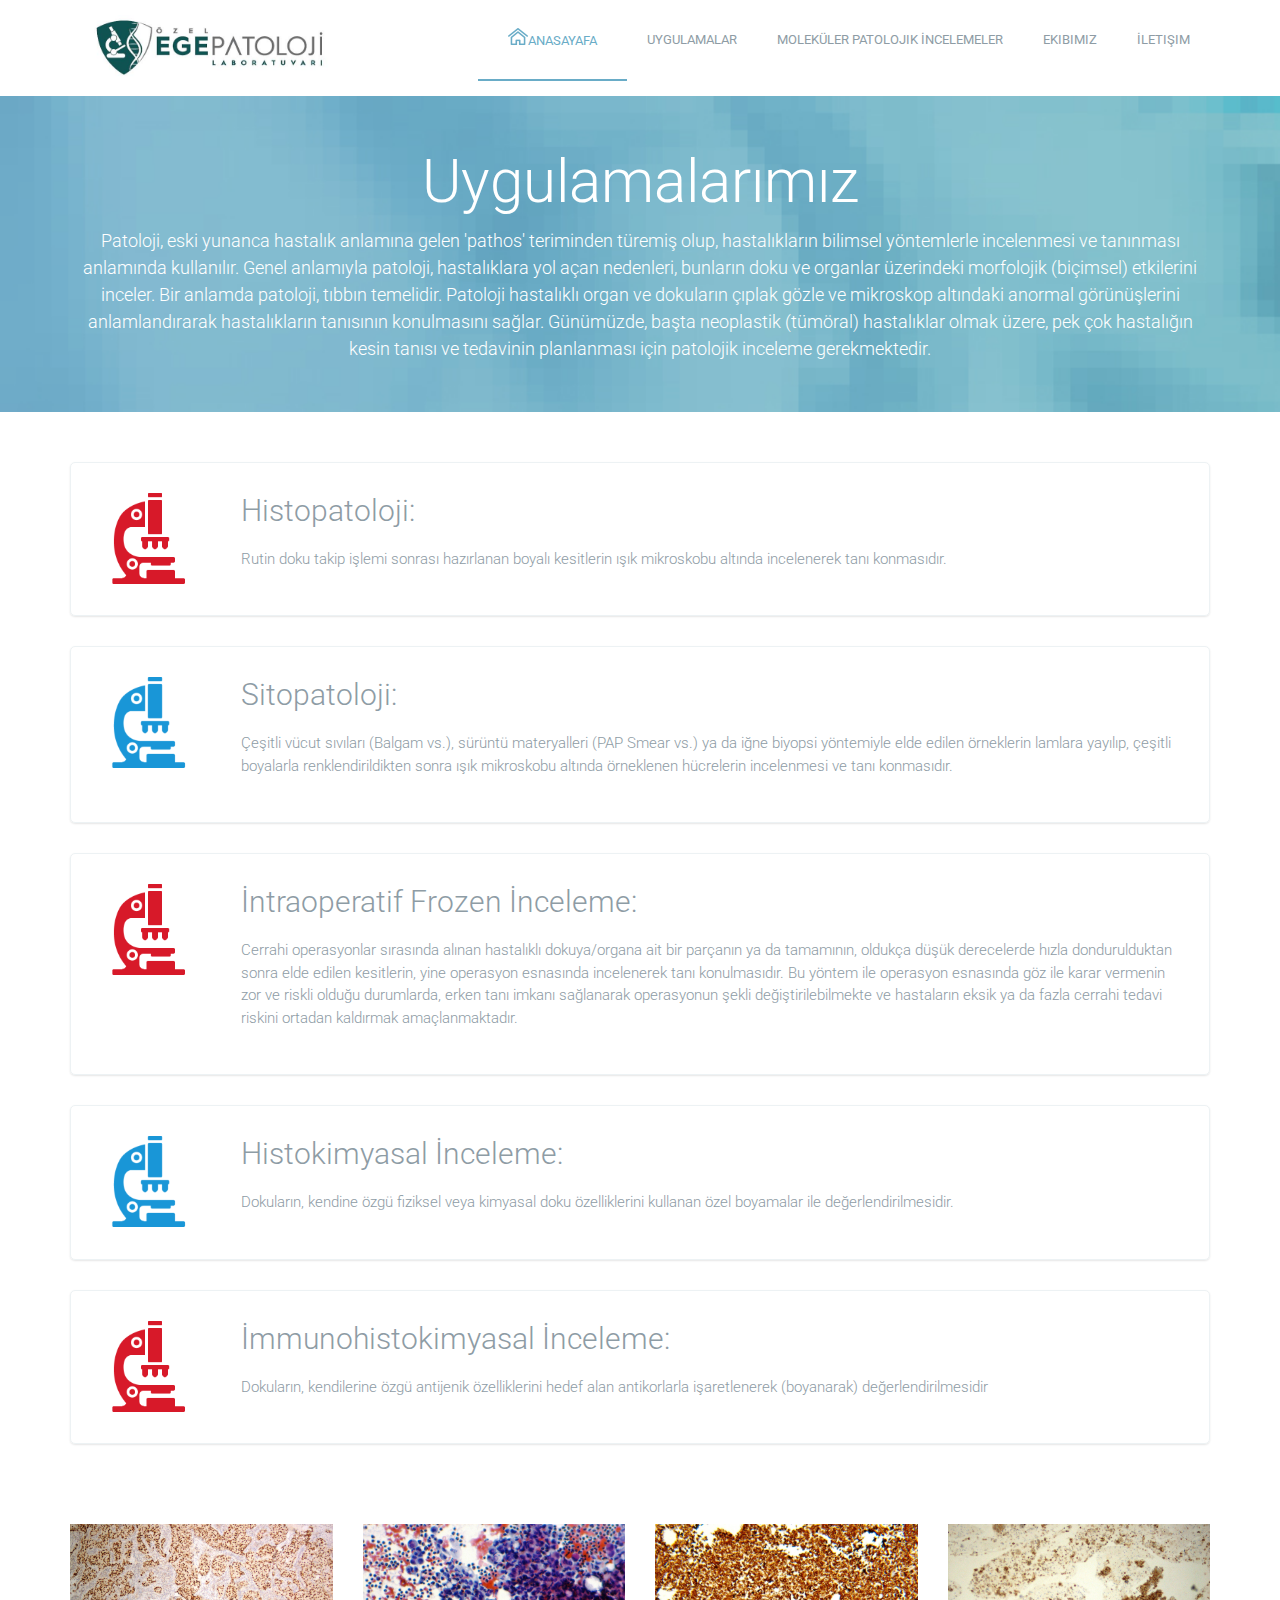
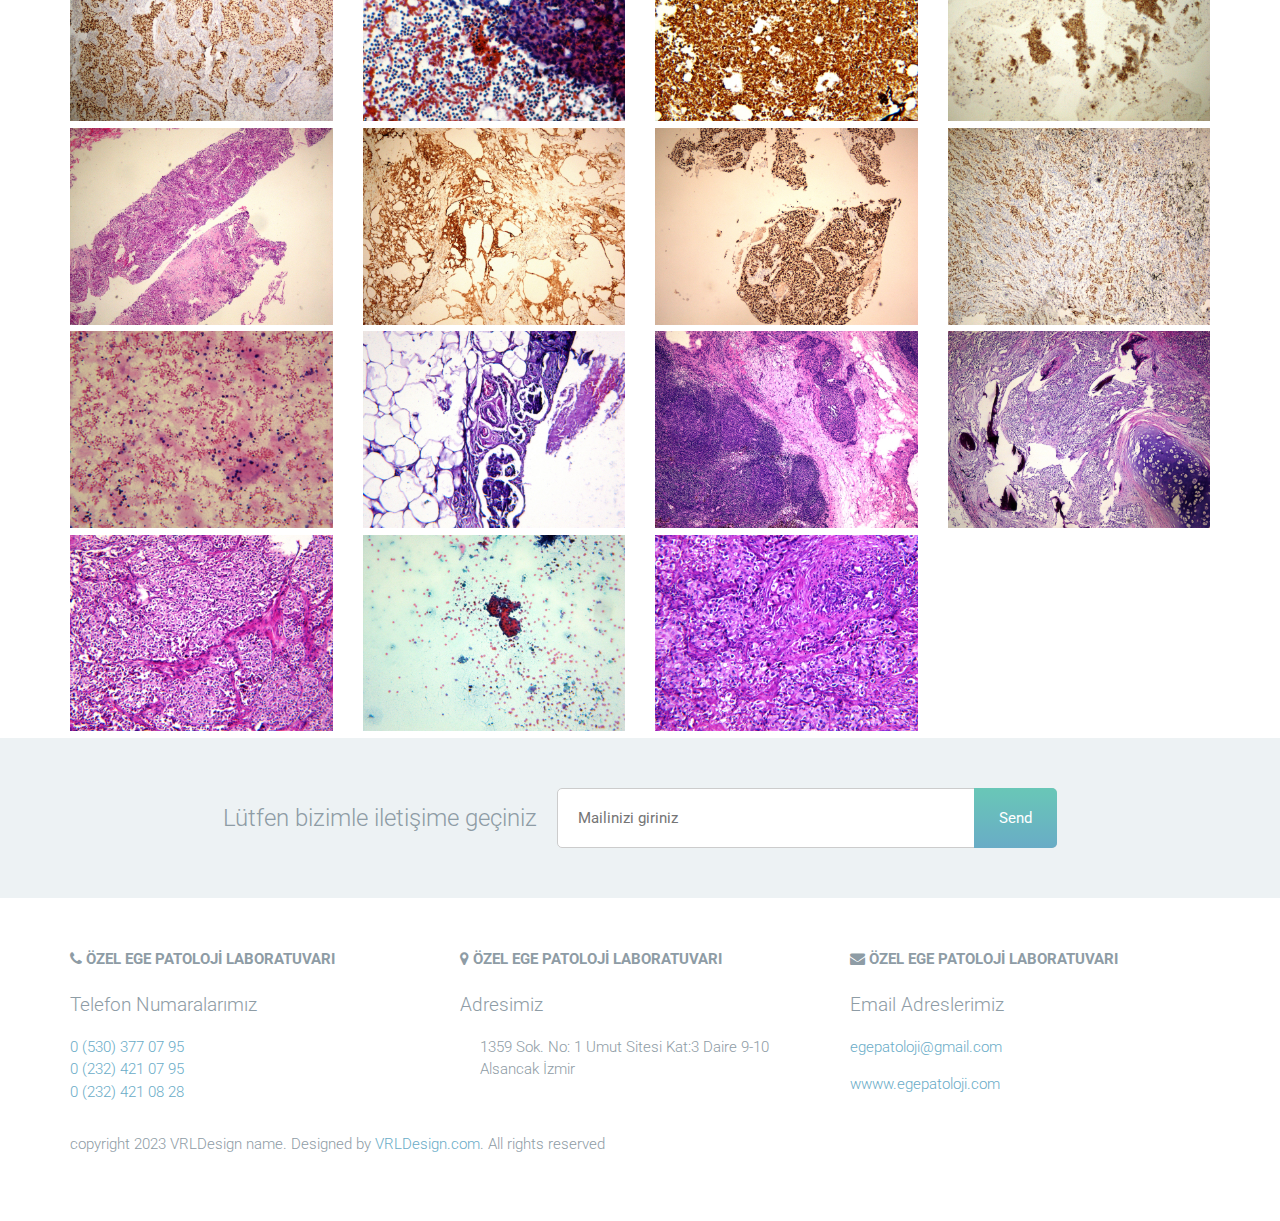
<file: services.html>
<!DOCTYPE html>
<html lang="en">
	<head>
		<meta charset="UTF-8">
		<meta http-equiv="X-UA-Compatible" content="IE=edge">
		<meta name="viewport" content="width=device-width, initial-scale=1.0,maximum-scale=1">
		
		<title>UYGULAMALAR</title>

		<!-- Loading third party fonts -->
		<link href="http://fonts.googleapis.com/css?family=Roboto:300,400,700|" rel="stylesheet" type="text/css">
		<link href="fonts/font-awesome.min.css" rel="stylesheet" type="text/css">

		<!-- Loading main css file -->
		<link rel="stylesheet" href="style.css">
		
		<!--[if lt IE 9]>
		<script src="js/ie-support/html5.js"></script>
		<script src="js/ie-support/respond.js"></script>
		<![endif]-->

	</head>


	<body>
		
		<div class="site-content">
			<header class="site-header " data-bg-image="">
				<div class="container">
					<div class="header-bar">
						<a href="index.html" class="branding">
							<img src="images/Logo.jpg" alt="" class="logo">
							
						</a>

						<nav class="main-navigation">
							<button class="menu-toggle"><i class="fa fa-bars"></i></button>
							<ul class="menu">
								<li class="home menu-item current-menu-item"><a href="index.html"><img src="images/home-icon.png" alt="Home">Anasayafa</a></li>
								<li class="menu-item"><a href="services.html">Uygulamalar</a></li>
								<li class="menu-item"><a href="projects.html">Moleküler Patolojik İncelemeler</a></li>
								<li class="menu-item"><a href="team.html">Ekibimiz</a></li>
								<li class="menu-item"><a href="contact.html">İletişim</a></li>
							</ul>
						</nav>

						<div class="mobile-navigation"></div>
					</div>
				</div>
			</header>

			<div class="page-head" data-bg-image="images/page-head-2.jpg">
				<div class="container">
					<h2 class="page-title">Uygulamalarımız</h2>
					<small>Patoloji, eski yunanca hastalık anlamına gelen 'pathos' teriminden türemiş olup, hastalıkların bilimsel yöntemlerle incelenmesi ve tanınması anlamında kullanılır. Genel anlamıyla patoloji, hastalıklara yol açan nedenleri, bunların doku ve organlar üzerindeki morfolojik (biçimsel) etkilerini inceler. Bir anlamda patoloji, tıbbın temelidir. Patoloji hastalıklı organ ve dokuların çıplak gözle ve mikroskop altındaki anormal görünüşlerini anlamlandırarak hastalıkların tanısının konulmasını sağlar. Günümüzde, başta neoplastik (tümöral) hastalıklar olmak üzere, pek çok hastalığın kesin tanısı ve tedavinin planlanması için patolojik inceleme gerekmektedir. </small>
				</div>
			</div>

			

				<div class="fullwidth-block">
					<div class="container">
						<div class="boxed-icon">
							<img src="/Theme/images/kırmızımikro.png" alt="" class="icon">
							<h3>Histopatoloji:</h3>
							<p>Rutin doku takip işlemi sonrası hazırlanan boyalı kesitlerin ışık mikroskobu altında incelenerek tanı konmasıdır.</p> 

							
						</div>

						<div class="boxed-icon">
							<img src="/Theme/images/mavimikro.png" alt="" class="icon">
							<h3>Sitopatoloji:</h3>
							<p>Çeşitli vücut sıvıları (Balgam vs.), sürüntü materyalleri (PAP Smear vs.) ya da iğne biyopsi yöntemiyle elde edilen örneklerin lamlara yayılıp, çeşitli boyalarla renklendirildikten sonra ışık mikroskobu altında örneklenen hücrelerin incelenmesi ve tanı konmasıdır.</p> 

							
						</div>

						<div class="boxed-icon">
							<img src="/Theme/images/kırmızımikro.png" alt="" class="icon">
							<h3>İntraoperatif Frozen İnceleme:</h3>
							<p>Cerrahi operasyonlar sırasında alınan hastalıklı dokuya/organa ait bir parçanın ya da tamamının, oldukça düşük derecelerde hızla dondurulduktan sonra elde edilen kesitlerin, yine operasyon esnasında incelenerek tanı konulmasıdır. Bu yöntem ile operasyon esnasında göz ile karar vermenin zor ve riskli olduğu durumlarda, erken tanı imkanı sağlanarak operasyonun şekli değiştirilebilmekte ve hastaların eksik ya da fazla cerrahi tedavi riskini ortadan kaldırmak amaçlanmaktadır.</p> 


						</div>

						<div class="boxed-icon">
							<img src="/Theme/images/mavimikro.png" alt="" class="icon">
							<h3>Histokimyasal İnceleme: </h3>
							<p>Dokuların, kendine özgü fiziksel veya kimyasal doku özelliklerini kullanan özel boyamalar ile değerlendirilmesidir.</p> 


						</div>

						<div class="boxed-icon">
							<img src="/Theme/images/kırmızımikro.png" alt="" class="icon">
							<h3>İmmunohistokimyasal İnceleme:</h3>
							<p>Dokuların, kendilerine özgü antijenik özelliklerini hedef alan antikorlarla işaretlenerek (boyanarak) değerlendirilmesidir</p> 


						</div>
					</div>
				</div>

				<div class="container">
					<div class="row">
						<div class="col-sm-6 col-md-4 col-lg-3 my-2">						
							<img src="/Theme/images/uyg1.jpg" />
						</div>
						<div class="col-sm-6 col-md-4 col-lg-3 my-2">
							<img src="/Theme/images/uyg2.jpg" />
						</div>
						<div class="col-sm-6 col-md-4 col-lg-3 my-2">
							<img src="/Theme/images/uyg3.jpg" />
						</div>
						<div class="col-sm-6 col-md-4 col-lg-3 my-2">
							<img src="/Theme/images/uyg4.jpg" />
						</div>
						<div class="col-sm-6 col-md-4 col-lg-3 my-2">
							<img src="/Theme/images/uyg5.jpg" />
						</div>
						<div class="col-sm-6 col-md-4 col-lg-3 my-2">
							<img src="/Theme/images/uyg6.jpg" />
						</div>
						<div class="col-sm-6 col-md-4 col-lg-3 my-2">
							<img src="/Theme/images/uyg7.jpg" />
						</div>
						<div class="col-sm-6 col-md-4 col-lg-3 my-2">
							<img src="/Theme/images/uyg8.jpg" />
						</div>
						<div class="col-sm-6 col-md-4 col-lg-3 my-2">
							<img src="/Theme/images/uyg9.jpg" />
						</div>
						<div class="col-sm-6 col-md-4 col-lg-3 my-2">
							<img src="/Theme/images/uyg10.jpg" />
						</div>
						<div class="col-sm-6 col-md-4 col-lg-3 my-2">
							<img src="/Theme/images/uyg11.jpg" />
						</div>
						<div class="col-sm-6 col-md-4 col-lg-3 my-2">
							<img src="/Theme/images/uyg12.jpg" />
						</div>
						<div class="col-sm-6 col-md-4 col-lg-3 my-2">
							<img src="/Theme/images/uyg13.jpg" />
						</div>
						<div class="col-sm-6 col-md-4 col-lg-3 my-2">
							<img src="/Theme/images/uyg14.jpg" />
						</div>
						<div class="col-sm-6 col-md-4 col-lg-3 my-2">
							<img src="/Theme/images/uyg15.jpg" />
						</div>

					</div>
				</div>
				

				
				<div class="fullwidth-block" data-bg-color="#edf2f4">
					<div class="container">
						<div class="subscribe-form">
							<h2>Lütfen bizimle iletişime geçiniz</h2>
							<form action="mailto:someone@example.com" method="post" enctype="text/plain">
								<input type="text" placeholder="Mailinizi giriniz">
								<input type="submit" value="Send">
							</form>
						</div>
					</div>
				</div>

			</main> <!-- .main-content -->

			<footer class="site-footer">
				<div class="container">
					<div class="row">
						<div class="col-md-4">
							<div class="widget">	
								<i class="fa fa-phone"></i>					
								<strong>ÖZEL EGE PATOLOJİ LABORATUVARI</strong>
								<br>
								<br>
								
								<h3 class="widget-title">Telefon Numaralarımız</h3>
																					
								<a href="tel:0 (530) 377 07 95">0 (530) 377 07 95</a> <br>
								<a href="tel:0 (232) 421 07 95">0 (232) 421 07 95</a> <br>
								<a href="tel:0 (232) 421 08 28">0 (232) 421 08 28</a> <br>
								
							</div>
						</div>
						<div class="col-md-4">
							<div class="widget">
								<i class="fa fa-map-marker"></i>
								<strong>ÖZEL EGE PATOLOJİ LABORATUVARI</strong>
								<br>
								<br>
								
								<h3 class="widget-title">  Adresimiz</h3>
								<ul class="arrow-list">
									<address>1359 Sok. No: 1 Umut Sitesi Kat:3 Daire 9-10 Alsancak İzmir</address>
									
								</ul>
							</div>
						</div>
						<div class="col-md-4">
							<div class="widget">
								<i class="fa fa-envelope"></i>
								<strong>ÖZEL EGE PATOLOJİ LABORATUVARI</strong>
								<br>
								<br>
								
								<h3 class="widget-title">Email Adreslerimiz</h3>
								<a href="mailto:egepatoloji@gmail.com"><p>egepatoloji@gmail.com</p></a>
                       			<a href=""> <p> wwww.egepatoloji.com  </p> </a>
							</div>
						</div>
						
					</div> <!-- .row -->

					<p class="colophon">copyright 2023 VRLDesign name. Designed by <a href="http://www.twitter.com/umutveral" title="Designed by VRLDesign.com" target="_blank">VRLDesign.com</a>. All rights reserved</p>
				</div> <!-- .container -->
			</footer>
		</div>

		<script src="js/jquery-1.11.1.min.js"></script>
		<script src="js/plugins.js"></script>
		<script src="js/app.js"></script>
		
	</body>

</html>
</file>
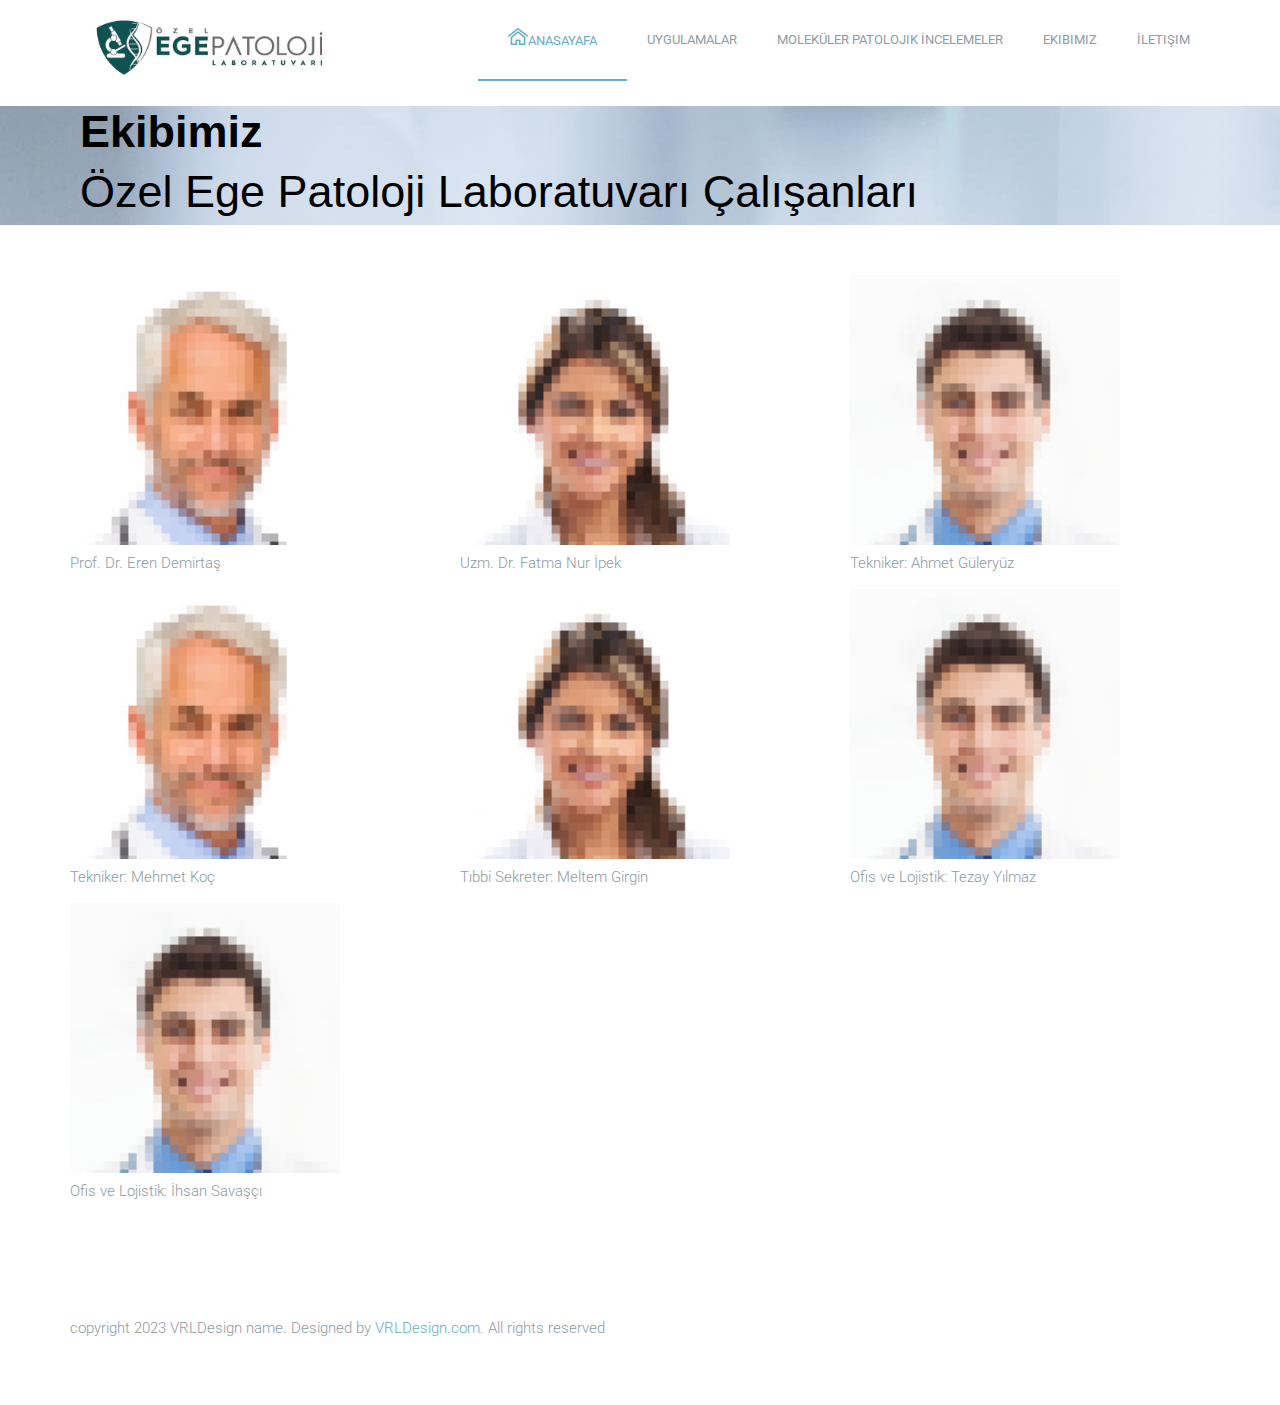
<file: team.html>
<!DOCTYPE html>
<html lang="en">
	<head>
		<meta charset="UTF-8">
		<meta http-equiv="X-UA-Compatible" content="IE=edge">
		<meta name="viewport" content="width=device-width, initial-scale=1.0,maximum-scale=1">
		
		<title>Ekibimiz</title>

		<!-- Loading third party fonts -->
		<link href="http://fonts.googleapis.com/css?family=Roboto:300,400,700|" rel="stylesheet" type="text/css">
		<link href="fonts/font-awesome.min.css" rel="stylesheet" type="text/css">

		<!-- Loading main css file -->
		<link rel="stylesheet" href="style.css">
		
		<!--[if lt IE 9]>
		<script src="js/ie-support/html5.js"></script>
		<script src="js/ie-support/respond.js"></script>
		<![endif]-->

	</head>


	<body>
		
		<div class="site-content">
			<header class="site-header " data-bg-image="">
				<div class="container">
					<div class="header-bar">
						<a href="index.html" class="branding">
							<img src="images/Logo.jpg" alt="" class="logo">
							
						</a>


						<nav class="main-navigation">
							<button class="menu-toggle"><i class="fa fa-bars"></i></button>
							<ul class="menu">
								<li class="home menu-item current-menu-item"><a href="index.html"><img src="images/home-icon.png" alt="Home">Anasayafa</a></li>
								<li class="menu-item"><a href="services.html">Uygulamalar</a></li>
								<li class="menu-item"><a href="projects.html">Moleküler Patolojik İncelemeler</a></li>
								<li class="menu-item"><a href="team.html">Ekibimiz</a></li>
								<li class="menu-item"><a href="contact.html">İletişim</a></li>
						</nav>

						<div class="mobile-navigation"></div>
					</div>
				</div>
			</header>

			<div class="page-head2" data-bg-image="images/page-head-4.jpg">
				<div class="container">
					<h2 class="page-title">Ekibimiz</h2>
					<small >Özel Ege Patoloji Laboratuvarı Çalışanları </small>
				</div>
			</div>

			<main class="main-content">
				
				<div class="fullwidth-block">
					<div class="container">

						

						 <div class="row">
						 	<div class="col-md-4">
								<div class="card" style="width: 18rem;">
									<img class="card-img-top" src="/images/kisiler/person-1.jpg" alt="Card image cap">
									<div class="card-body">
									  <p class="card-text">Prof. Dr. Eren Demirtaş</p>
									</div>
									</div>
						 	</div>
						 	<div class="col-md-4">
						 		<div class="card" style="width: 18rem;">
									<img class="card-img-top" src="/images/kisiler/person-2.jpg" alt="Card image cap">
									<div class="card-body">
									  <p class="card-text">Uzm. Dr. Fatma Nur İpek</p>
									</div>
									</div>
						 	</div>
						 	<div class="col-md-4">
								<div class="card" style="width: 18rem;">
									<img class="card-img-top" src="/images/kisiler/person-3.jpg" alt="Card image cap">
									<div class="card-body">
									  <p class="card-text">Tekniker: Ahmet Güleryüz</p>
									</div>
									</div>
						 	</div>
						 </div>
						 <div class="row">
							<div class="col-md-4">
							   <div class="card" style="width: 18rem;">
								   <img class="card-img-top" src="/images/kisiler/person-1.jpg" alt="Card image cap">
								   <div class="card-body">
									 <p class="card-text">Tekniker: Mehmet Koç</p>
								   </div>
								   </div>
							</div>
							<div class="col-md-4">
								<div class="card" style="width: 18rem;">
								   <img class="card-img-top" src="/images/kisiler/person-2.jpg" alt="Card image cap">
								   <div class="card-body">
									 <p class="card-text">Tıbbi Sekreter: Meltem Girgin</p>
								   </div>
								   </div>
							</div>
							<div class="col-md-4">
							   <div class="card" style="width: 18rem;">
								   <img class="card-img-top" src="/images/kisiler/person-3.jpg" alt="Card image cap">
								   <div class="card-body">
									 <p class="card-text">Ofis ve Lojistik: Tezay Yılmaz</p>
								   </div>
								   </div>
							</div>
							<div class="col-md-4">
								<div class="card" style="width: 18rem;">
									<img class="card-img-top" src="/images/kisiler/person-3.jpg" alt="Card image cap">
									<div class="card-body">
									  <p class="card-text">Ofis ve Lojistik: İhsan Savaşçı</p>
									</div>
									</div>
							 </div>
						
					</div>
				</div>

				

			</main> <!-- .main-content -->

			<footer class="site-footer">
				<div class="container">					

					<p class="colophon">copyright 2023 VRLDesign name. Designed by <a href="http://www.twitter.com/umutveral" title="Designed by VRLDesign.com" target="_blank">VRLDesign.com</a>. All rights reserved</p>
				</div> <!-- .container -->
			</footer>
		</div>

		<script src="js/jquery-1.11.1.min.js"></script>
		<script type="text/javascript" src="http://maps.google.com/maps/api/js?sensor=false&amp;language=en"></script>
		<script src="js/plugins.js"></script>
		<script src="js/app.js"></script>
		
	</body>

</html>
</file>
<file: style.css>
/*!
 * Project_Name: Science Labs
 * Author: Themezy
 * Email: contact@themezy.com
 * Url: http://www.themezy.com
 */
/*=========================================== 
 * Importing CSS Libraries
 *===========================================*/
article,
aside,
details,
figcaption,
figure,
footer,
header,
hgroup,
nav,
section,
summary {
  display: block; }

audio,
canvas,
video {
  display: inline-block; }

audio:not([controls]) {
  display: none;
  height: 0; }

[hidden], template {
  display: none; }

html {
  background: #fff;
  color: #000;
  -webkit-text-size-adjust: 100%;
  -ms-text-size-adjust: 100%; }

html,
button,
input,
select,
textarea {
  font-family: sans-serif; }

body {
  margin: 0; }

a {
  background: transparent; }
  a:focus {
    outline: thin dotted; }
  a:hover, a:active {
    outline: 0; }

h1 {
  font-size: 2em;
  margin: 0.67em 0; }

h2 {
  font-size: 1.5em;
  margin: 0.83em 0; }

h3 {
  font-size: 1.17em;
  margin: 1em 0; }

h4 {
  font-size: 1em;
  margin: 1.33em 0; }

h5 {
  font-size: 0.83em;
  margin: 1.67em 0; }

h6 {
  font-size: 0.75em;
  margin: 2.33em 0; }

abbr[title] {
  border-bottom: 1px dotted; }

b,
strong {
  font-weight: bold; }

dfn {
  font-style: italic; }

mark {
  background: #ff0;
  color: #000; }

code,
kbd,
pre,
samp {
  font-family: monospace, serif;
  font-size: 1em; }

pre {
  white-space: pre;
  white-space: pre-wrap;
  word-wrap: break-word; }

q {
  quotes: "\201C" "\201D" "\2018" "\2019"; }

q:before,
q:after {
  content: '';
  content: none; }

small {
  font-size: 80%; }

sub,
sup {
  font-size: 75%;
  line-height: 0;
  position: relative;
  vertical-align: baseline; }

sup {
  top: -0.5em; }

sub {
  bottom: -0.25em; }

img {
  border: 0; }

svg:not(:root) {
  overflow: hidden; }

figure {
  margin: 0; }

fieldset {
  border: 1px solid #c0c0c0;
  margin: 0 2px;
  padding: 0.35em 0.625em 0.75em; }

legend {
  border: 0;
  padding: 0;
  white-space: normal; }

button,
input,
select,
textarea {
  font-family: inherit;
  font-size: 100%;
  margin: 0;
  vertical-align: baseline; }

button,
input {
  line-height: normal; }

button,
select {
  text-transform: none; }

button,
html input[type="button"],
input[type="reset"],
input[type="submit"] {
  -webkit-appearance: button;
  cursor: pointer; }

button[disabled],
input[disabled] {
  cursor: default; }

input[type="checkbox"],
input[type="radio"] {
  box-sizing: border-box;
  padding: 0; }

input[type="search"] {
  -webkit-appearance: textfield;
  box-sizing: content-box; }

input[type="search"]::-webkit-search-cancel-button,
input[type="search"]::-webkit-search-decoration {
  -webkit-appearance: none; }

button::-moz-focus-inner, input::-moz-focus-inner {
  border: 0;
  padding: 0; }

textarea {
  overflow: auto;
  vertical-align: top; }

table {
  border-collapse: collapse;
  border-spacing: 0; }

*, *:before, *:after {
  box-sizing: border-box; }

/*
 * Global Styles
 */
html {
  font-size: 15px; }

body {
  color: #8e9ca5;
  font-family: "Roboto", "Open Sans", sans-serif;
  font-weight: 300;
  line-height: 1.5; }

h1, h2, h3, h4, h5, h6 {
  font-weight: 700;
  margin: 0 0 20px;
  line-height: normal; }

hr {
  border: none;
  border-bottom: 1px solid #777; }

ul, ol {
  margin: 0;
  padding-left: 0; }

a {
  text-decoration: none;
  color: #69acc7; }

address {
  font-style: normal; }

p {
  margin-top: 0; }

form input, form textarea, form select {
  outline: none;
  border: 1px solid #ccc;
  padding: 10px;
  border-radius: 5px; }
form select {
  -webkit-appearance: none;
  -moz-appearance: none;
  appearance: none; }
form textarea {
  resize: vertical; }
form input[type="submit"], form button, form input[type="reset"] {
  border: none;
  background-color: #69acc7; }

/*
 * Reusable Components Style
 */
.button, form input[type="submit"], form button, form input[type="reset"] {
  background: #e7edf1;
  display: inline-block;
  padding: 10px 25px;
  border-radius: 5px;
  box-shadow: 0 1px 1px rgba(0, 0, 0, 0.3);
  color: #8e9ca5;
  -webkit-transition: .3s ease;
          transition: .3s ease; }
  .button.back, form input.back[type="submit"], form button.back, form input.back[type="reset"] {
    margin-bottom: 30px; }
  .button img, form input[type="submit"] img, form button img, form input[type="reset"] img {
    margin-right: 10px; }
  .button:hover, form input[type="submit"]:hover, form button:hover, form input[type="reset"]:hover {
    box-shadow: inset 0 0 100px #69acc7;
    color: white; }
  .button.white, form input.white[type="submit"], form button.white, form input.white[type="reset"] {
    background: white; }

.container {
  margin-right: auto;
  margin-left: auto;
  padding-left: 15px;
  padding-right: 15px;
  *zoom: 1; }
  .container:after {
    content: " ";
    clear: both;
    display: block;
    overflow: hidden;
    height: 0; }
  @media (min-width: 768px) {
    .container {
      width: 750px; } }
  @media (min-width: 992px) {
    .container {
      width: 970px; } }
  @media (min-width: 1200px) {
    .container {
      width: 1170px; } }

.container-fluid {
  margin-right: auto;
  margin-left: auto;
  padding-left: 15px;
  padding-right: 15px;
  *zoom: 1; }
  .container-fluid:after {
    content: " ";
    clear: both;
    display: block;
    overflow: hidden;
    height: 0; }

.row {
  margin-left: -15px;
  margin-right: -15px;
  *zoom: 1; }
  .row:after {
    content: " ";
    clear: both;
    display: block;
    overflow: hidden;
    height: 0; }

.col-xs-1, .col-sm-1, .col-md-1, .col-lg-1, .col-xs-2, .col-sm-2, .col-md-2, .col-lg-2, .col-xs-3, .col-sm-3, .col-md-3, .col-lg-3, .col-xs-4, .col-sm-4, .col-md-4, .col-lg-4, .col-xs-5, .col-sm-5, .col-md-5, .col-lg-5, .col-xs-6, .col-sm-6, .col-md-6, .col-lg-6, .col-xs-7, .col-sm-7, .col-md-7, .col-lg-7, .col-xs-8, .col-sm-8, .col-md-8, .col-lg-8, .col-xs-9, .col-sm-9, .col-md-9, .col-lg-9, .col-xs-10, .col-sm-10, .col-md-10, .col-lg-10, .col-xs-11, .col-sm-11, .col-md-11, .col-lg-11, .col-xs-12, .col-sm-12, .col-md-12, .col-lg-12 {
  position: relative;
  min-height: 1px;
  padding-left: 15px;
  padding-right: 15px; }

.col-xs-1, .col-xs-2, .col-xs-3, .col-xs-4, .col-xs-5, .col-xs-6, .col-xs-7, .col-xs-8, .col-xs-9, .col-xs-10, .col-xs-11, .col-xs-12 {
  float: left; }

.col-xs-1 {
  width: 8.3333333333%; }

.col-xs-2 {
  width: 16.6666666667%; }

.col-xs-3 {
  width: 25%; }

.col-xs-4 {
  width: 33.3333333333%; }

.col-xs-5 {
  width: 41.6666666667%; }

.col-xs-6 {
  width: 50%; }

.col-xs-7 {
  width: 58.3333333333%; }

.col-xs-8 {
  width: 66.6666666667%; }

.col-xs-9 {
  width: 75%; }

.col-xs-10 {
  width: 83.3333333333%; }

.col-xs-11 {
  width: 91.6666666667%; }

.col-xs-12 {
  width: 100%; }

.col-xs-pull-0 {
  right: auto; }

.col-xs-pull-1 {
  right: 8.3333333333%; }

.col-xs-pull-2 {
  right: 16.6666666667%; }

.col-xs-pull-3 {
  right: 25%; }

.col-xs-pull-4 {
  right: 33.3333333333%; }

.col-xs-pull-5 {
  right: 41.6666666667%; }

.col-xs-pull-6 {
  right: 50%; }

.col-xs-pull-7 {
  right: 58.3333333333%; }

.col-xs-pull-8 {
  right: 66.6666666667%; }

.col-xs-pull-9 {
  right: 75%; }

.col-xs-pull-10 {
  right: 83.3333333333%; }

.col-xs-pull-11 {
  right: 91.6666666667%; }

.col-xs-pull-12 {
  right: 100%; }

.col-xs-push-0 {
  left: auto; }

.col-xs-push-1 {
  left: 8.3333333333%; }

.col-xs-push-2 {
  left: 16.6666666667%; }

.col-xs-push-3 {
  left: 25%; }

.col-xs-push-4 {
  left: 33.3333333333%; }

.col-xs-push-5 {
  left: 41.6666666667%; }

.col-xs-push-6 {
  left: 50%; }

.col-xs-push-7 {
  left: 58.3333333333%; }

.col-xs-push-8 {
  left: 66.6666666667%; }

.col-xs-push-9 {
  left: 75%; }

.col-xs-push-10 {
  left: 83.3333333333%; }

.col-xs-push-11 {
  left: 91.6666666667%; }

.col-xs-push-12 {
  left: 100%; }

.col-xs-offset-0 {
  margin-left: 0%; }

.col-xs-offset-1 {
  margin-left: 8.3333333333%; }

.col-xs-offset-2 {
  margin-left: 16.6666666667%; }

.col-xs-offset-3 {
  margin-left: 25%; }

.col-xs-offset-4 {
  margin-left: 33.3333333333%; }

.col-xs-offset-5 {
  margin-left: 41.6666666667%; }

.col-xs-offset-6 {
  margin-left: 50%; }

.col-xs-offset-7 {
  margin-left: 58.3333333333%; }

.col-xs-offset-8 {
  margin-left: 66.6666666667%; }

.col-xs-offset-9 {
  margin-left: 75%; }

.col-xs-offset-10 {
  margin-left: 83.3333333333%; }

.col-xs-offset-11 {
  margin-left: 91.6666666667%; }

.col-xs-offset-12 {
  margin-left: 100%; }

@media (min-width: 768px) {
  .col-sm-1, .col-sm-2, .col-sm-3, .col-sm-4, .col-sm-5, .col-sm-6, .col-sm-7, .col-sm-8, .col-sm-9, .col-sm-10, .col-sm-11, .col-sm-12 {
    float: left; }

  .col-sm-1 {
    width: 8.3333333333%; }

  .col-sm-2 {
    width: 16.6666666667%; }

  .col-sm-3 {
    width: 25%; }

  .col-sm-4 {
    width: 33.3333333333%; }

  .col-sm-5 {
    width: 41.6666666667%; }

  .col-sm-6 {
    width: 50%; }

  .col-sm-7 {
    width: 58.3333333333%; }

  .col-sm-8 {
    width: 66.6666666667%; }

  .col-sm-9 {
    width: 75%; }

  .col-sm-10 {
    width: 83.3333333333%; }

  .col-sm-11 {
    width: 91.6666666667%; }

  .col-sm-12 {
    width: 100%; }

  .col-sm-pull-0 {
    right: auto; }

  .col-sm-pull-1 {
    right: 8.3333333333%; }

  .col-sm-pull-2 {
    right: 16.6666666667%; }

  .col-sm-pull-3 {
    right: 25%; }

  .col-sm-pull-4 {
    right: 33.3333333333%; }

  .col-sm-pull-5 {
    right: 41.6666666667%; }

  .col-sm-pull-6 {
    right: 50%; }

  .col-sm-pull-7 {
    right: 58.3333333333%; }

  .col-sm-pull-8 {
    right: 66.6666666667%; }

  .col-sm-pull-9 {
    right: 75%; }

  .col-sm-pull-10 {
    right: 83.3333333333%; }

  .col-sm-pull-11 {
    right: 91.6666666667%; }

  .col-sm-pull-12 {
    right: 100%; }

  .col-sm-push-0 {
    left: auto; }

  .col-sm-push-1 {
    left: 8.3333333333%; }

  .col-sm-push-2 {
    left: 16.6666666667%; }

  .col-sm-push-3 {
    left: 25%; }

  .col-sm-push-4 {
    left: 33.3333333333%; }

  .col-sm-push-5 {
    left: 41.6666666667%; }

  .col-sm-push-6 {
    left: 50%; }

  .col-sm-push-7 {
    left: 58.3333333333%; }

  .col-sm-push-8 {
    left: 66.6666666667%; }

  .col-sm-push-9 {
    left: 75%; }

  .col-sm-push-10 {
    left: 83.3333333333%; }

  .col-sm-push-11 {
    left: 91.6666666667%; }

  .col-sm-push-12 {
    left: 100%; }

  .col-sm-offset-0 {
    margin-left: 0%; }

  .col-sm-offset-1 {
    margin-left: 8.3333333333%; }

  .col-sm-offset-2 {
    margin-left: 16.6666666667%; }

  .col-sm-offset-3 {
    margin-left: 25%; }

  .col-sm-offset-4 {
    margin-left: 33.3333333333%; }

  .col-sm-offset-5 {
    margin-left: 41.6666666667%; }

  .col-sm-offset-6 {
    margin-left: 50%; }

  .col-sm-offset-7 {
    margin-left: 58.3333333333%; }

  .col-sm-offset-8 {
    margin-left: 66.6666666667%; }

  .col-sm-offset-9 {
    margin-left: 75%; }

  .col-sm-offset-10 {
    margin-left: 83.3333333333%; }

  .col-sm-offset-11 {
    margin-left: 91.6666666667%; }

  .col-sm-offset-12 {
    margin-left: 100%; } }
@media (min-width: 992px) {
  .col-md-1, .col-md-2, .col-md-3, .col-md-4, .col-md-5, .col-md-6, .col-md-7, .col-md-8, .col-md-9, .col-md-10, .col-md-11, .col-md-12 {
    float: left; }

  .col-md-1 {
    width: 8.3333333333%; }

  .col-md-2 {
    width: 16.6666666667%; }

  .col-md-3 {
    width: 25%; }

  .col-md-4 {
    width: 33.3333333333%; }

  .col-md-5 {
    width: 41.6666666667%; }

  .col-md-6 {
    width: 50%; }

  .col-md-7 {
    width: 58.3333333333%; }

  .col-md-8 {
    width: 66.6666666667%; }

  .col-md-9 {
    width: 75%; }

  .col-md-10 {
    width: 83.3333333333%; }

  .col-md-11 {
    width: 91.6666666667%; }

  .col-md-12 {
    width: 100%; }

  .col-md-pull-0 {
    right: auto; }

  .col-md-pull-1 {
    right: 8.3333333333%; }

  .col-md-pull-2 {
    right: 16.6666666667%; }

  .col-md-pull-3 {
    right: 25%; }

  .col-md-pull-4 {
    right: 33.3333333333%; }

  .col-md-pull-5 {
    right: 41.6666666667%; }

  .col-md-pull-6 {
    right: 50%; }

  .col-md-pull-7 {
    right: 58.3333333333%; }

  .col-md-pull-8 {
    right: 66.6666666667%; }

  .col-md-pull-9 {
    right: 75%; }

  .col-md-pull-10 {
    right: 83.3333333333%; }

  .col-md-pull-11 {
    right: 91.6666666667%; }

  .col-md-pull-12 {
    right: 100%; }

  .col-md-push-0 {
    left: auto; }

  .col-md-push-1 {
    left: 8.3333333333%; }

  .col-md-push-2 {
    left: 16.6666666667%; }

  .col-md-push-3 {
    left: 25%; }

  .col-md-push-4 {
    left: 33.3333333333%; }

  .col-md-push-5 {
    left: 41.6666666667%; }

  .col-md-push-6 {
    left: 50%; }

  .col-md-push-7 {
    left: 58.3333333333%; }

  .col-md-push-8 {
    left: 66.6666666667%; }

  .col-md-push-9 {
    left: 75%; }

  .col-md-push-10 {
    left: 83.3333333333%; }

  .col-md-push-11 {
    left: 91.6666666667%; }

  .col-md-push-12 {
    left: 100%; }

  .col-md-offset-0 {
    margin-left: 0%; }

  .col-md-offset-1 {
    margin-left: 8.3333333333%; }

  .col-md-offset-2 {
    margin-left: 16.6666666667%; }

  .col-md-offset-3 {
    margin-left: 25%; }

  .col-md-offset-4 {
    margin-left: 33.3333333333%; }

  .col-md-offset-5 {
    margin-left: 41.6666666667%; }

  .col-md-offset-6 {
    margin-left: 50%; }

  .col-md-offset-7 {
    margin-left: 58.3333333333%; }

  .col-md-offset-8 {
    margin-left: 66.6666666667%; }

  .col-md-offset-9 {
    margin-left: 75%; }

  .col-md-offset-10 {
    margin-left: 83.3333333333%; }

  .col-md-offset-11 {
    margin-left: 91.6666666667%; }

  .col-md-offset-12 {
    margin-left: 100%; } }
@media (min-width: 1200px) {
  .col-lg-1, .col-lg-2, .col-lg-3, .col-lg-4, .col-lg-5, .col-lg-6, .col-lg-7, .col-lg-8, .col-lg-9, .col-lg-10, .col-lg-11, .col-lg-12 {
    float: left; }

  .col-lg-1 {
    width: 8.3333333333%; }

  .col-lg-2 {
    width: 16.6666666667%; }

  .col-lg-3 {
    width: 25%; }

  .col-lg-4 {
    width: 33.3333333333%; }

  .col-lg-5 {
    width: 41.6666666667%; }

  .col-lg-6 {
    width: 50%; }

  .col-lg-7 {
    width: 58.3333333333%; }

  .col-lg-8 {
    width: 66.6666666667%; }

  .col-lg-9 {
    width: 75%; }

  .col-lg-10 {
    width: 83.3333333333%; }

  .col-lg-11 {
    width: 91.6666666667%; }

  .col-lg-12 {
    width: 100%; }

  .col-lg-pull-0 {
    right: auto; }

  .col-lg-pull-1 {
    right: 8.3333333333%; }

  .col-lg-pull-2 {
    right: 16.6666666667%; }

  .col-lg-pull-3 {
    right: 25%; }

  .col-lg-pull-4 {
    right: 33.3333333333%; }

  .col-lg-pull-5 {
    right: 41.6666666667%; }

  .col-lg-pull-6 {
    right: 50%; }

  .col-lg-pull-7 {
    right: 58.3333333333%; }

  .col-lg-pull-8 {
    right: 66.6666666667%; }

  .col-lg-pull-9 {
    right: 75%; }

  .col-lg-pull-10 {
    right: 83.3333333333%; }

  .col-lg-pull-11 {
    right: 91.6666666667%; }

  .col-lg-pull-12 {
    right: 100%; }

  .col-lg-push-0 {
    left: auto; }

  .col-lg-push-1 {
    left: 8.3333333333%; }

  .col-lg-push-2 {
    left: 16.6666666667%; }

  .col-lg-push-3 {
    left: 25%; }

  .col-lg-push-4 {
    left: 33.3333333333%; }

  .col-lg-push-5 {
    left: 41.6666666667%; }

  .col-lg-push-6 {
    left: 50%; }

  .col-lg-push-7 {
    left: 58.3333333333%; }

  .col-lg-push-8 {
    left: 66.6666666667%; }

  .col-lg-push-9 {
    left: 75%; }

  .col-lg-push-10 {
    left: 83.3333333333%; }

  .col-lg-push-11 {
    left: 91.6666666667%; }

  .col-lg-push-12 {
    left: 100%; }

  .col-lg-offset-0 {
    margin-left: 0%; }

  .col-lg-offset-1 {
    margin-left: 8.3333333333%; }

  .col-lg-offset-2 {
    margin-left: 16.6666666667%; }

  .col-lg-offset-3 {
    margin-left: 25%; }

  .col-lg-offset-4 {
    margin-left: 33.3333333333%; }

  .col-lg-offset-5 {
    margin-left: 41.6666666667%; }

  .col-lg-offset-6 {
    margin-left: 50%; }

  .col-lg-offset-7 {
    margin-left: 58.3333333333%; }

  .col-lg-offset-8 {
    margin-left: 66.6666666667%; }

  .col-lg-offset-9 {
    margin-left: 75%; }

  .col-lg-offset-10 {
    margin-left: 83.3333333333%; }

  .col-lg-offset-11 {
    margin-left: 91.6666666667%; }

  .col-lg-offset-12 {
    margin-left: 100%; } }
@-ms-viewport {
  width: device-width; }
.visible-xs, .visible-sm, .visible-md, .visible-lg {
  display: none !important; }

.visible-xs-block,
.visible-xs-inline,
.visible-xs-inline-block,
.visible-sm-block,
.visible-sm-inline,
.visible-sm-inline-block,
.visible-md-block,
.visible-md-inline,
.visible-md-inline-block,
.visible-lg-block,
.visible-lg-inline,
.visible-lg-inline-block {
  display: none !important; }

@media (max-width: 767px) {
  .visible-xs {
    display: block !important; }

  table.visible-xs {
    display: table; }

  tr.visible-xs {
    display: table-row !important; }

  th.visible-xs,
  td.visible-xs {
    display: table-cell !important; } }
@media (max-width: 767px) {
  .visible-xs-block {
    display: block !important; } }

@media (max-width: 767px) {
  .visible-xs-inline {
    display: inline !important; } }

@media (max-width: 767px) {
  .visible-xs-inline-block {
    display: inline-block !important; } }

@media (min-width: 768px) and (max-width: 991px) {
  .visible-sm {
    display: block !important; }

  table.visible-sm {
    display: table; }

  tr.visible-sm {
    display: table-row !important; }

  th.visible-sm,
  td.visible-sm {
    display: table-cell !important; } }
@media (min-width: 768px) and (max-width: 991px) {
  .visible-sm-block {
    display: block !important; } }

@media (min-width: 768px) and (max-width: 991px) {
  .visible-sm-inline {
    display: inline !important; } }

@media (min-width: 768px) and (max-width: 991px) {
  .visible-sm-inline-block {
    display: inline-block !important; } }

@media (min-width: 992px) and (max-width: 1199px) {
  .visible-md {
    display: block !important; }

  table.visible-md {
    display: table; }

  tr.visible-md {
    display: table-row !important; }

  th.visible-md,
  td.visible-md {
    display: table-cell !important; } }
@media (min-width: 992px) and (max-width: 1199px) {
  .visible-md-block {
    display: block !important; } }

@media (min-width: 992px) and (max-width: 1199px) {
  .visible-md-inline {
    display: inline !important; } }

@media (min-width: 992px) and (max-width: 1199px) {
  .visible-md-inline-block {
    display: inline-block !important; } }

@media (min-width: 1200px) {
  .visible-lg {
    display: block !important; }

  table.visible-lg {
    display: table; }

  tr.visible-lg {
    display: table-row !important; }

  th.visible-lg,
  td.visible-lg {
    display: table-cell !important; } }
@media (min-width: 1200px) {
  .visible-lg-block {
    display: block !important; } }

@media (min-width: 1200px) {
  .visible-lg-inline {
    display: inline !important; } }

@media (min-width: 1200px) {
  .visible-lg-inline-block {
    display: inline-block !important; } }

@media (max-width: 767px) {
  .hidden-xs {
    display: none !important; } }
@media (min-width: 768px) and (max-width: 991px) {
  .hidden-sm {
    display: none !important; } }
@media (min-width: 992px) and (max-width: 1199px) {
  .hidden-md {
    display: none !important; } }
@media (min-width: 1200px) {
  .hidden-lg {
    display: none !important; } }
.visible-print {
  display: none !important; }

@media print {
  .visible-print {
    display: block !important; }

  table.visible-print {
    display: table; }

  tr.visible-print {
    display: table-row !important; }

  th.visible-print,
  td.visible-print {
    display: table-cell !important; } }
.visible-print-block {
  display: none !important; }
  @media print {
    .visible-print-block {
      display: block !important; } }

.visible-print-inline {
  display: none !important; }
  @media print {
    .visible-print-inline {
      display: inline !important; } }

.visible-print-inline-block {
  display: none !important; }
  @media print {
    .visible-print-inline-block {
      display: inline-block !important; } }

@media print {
  .hidden-print {
    display: none !important; } }
/*
 * Header Styles
 */
.site-header {
  position: relative;
  z-index: 9; }
  .site-header.collapsed-nav {
    position: absolute;
    top: 50px;
    width: 100%;
    left: 0; }

.header-bar {
  *zoom: 1;
  background: white;
  border-radius: 5px; }
  .header-bar:after {
    content: " ";
    clear: both;
    display: block;
    overflow: hidden;
    height: 0; }

.branding {
  float: left;
  padding: 15px; }
  .branding .logo, .branding .logo-type {
    display: inline-block;
    vertical-align: middle; }
  .branding .logo {
    width: 250px;
    margin-right: 10px; }
  .branding .logo-type .site-title {
    margin: 0 0 5px;
    font-size: 16px;
    font-size: 1.0666666667em; }
  .branding .logo-type .site-description {
    font-size: 12px;
    font-size: 0.8em; }

.main-navigation {
  *zoom: 1;
  float: right; }
  .main-navigation:after {
    content: " ";
    clear: both;
    display: block;
    overflow: hidden;
    height: 0; }
  .main-navigation .menu-toggle {
    display: inline-block;
    vertical-align: middle;
    background: none;
    border: none;
    font-size: 20px;
    font-size: 1.3333333333em;
    color: #8e9ca5;
    outline: none;
    display: none;
    padding: 20px; }
    .main-navigation .menu-toggle:hover, .main-navigation .menu-toggle:active {
      color: #69acc7; }
    @media screen and (max-width: 990px) {
      .main-navigation .menu-toggle {
        display: block; } }
  .main-navigation .menu {
    list-style: none;
    display: inline-block;
    vertical-align: middle;
    *zoom: 1; }
    .main-navigation .menu:after {
      content: " ";
      clear: both;
      display: block;
      overflow: hidden;
      height: 0; }
    @media screen and (max-width: 990px) {
      .main-navigation .menu {
        display: none; } }
    .main-navigation .menu .menu-item {
      float: left; }
      .main-navigation .menu .menu-item.home a {
        padding: 28px 30px 31px; }
      .main-navigation .menu .menu-item a {
        font-size: 13px;
        font-size: 0.8666666667em;
        text-transform: uppercase;
        font-weight: 400;
        padding: 32px 20px;
        display: block;
        color: #8e9ca5;
        -webkit-transition: .3s ease;
                transition: .3s ease;
        border-bottom: 2px solid transparent;
        line-height: normal; }
      .main-navigation .menu .menu-item.current-menu-item a, .main-navigation .menu .menu-item:hover a {
        color: #69acc7;
        border-bottom: 2px solid #69acc7; }

.mobile-navigation {
  padding: 30px;
  clear: both;
  display: none; }
  @media screen and (min-width: 991px) {
    .mobile-navigation {
      display: none !important; } }
  .mobile-navigation .menu {
    border-radius: 5px;
    background: #edf2f4;
    list-style: none; }
    .mobile-navigation .menu a {
      color: #8e9ca5;
      padding: 15px 20px;
      display: block;
      text-align: center;
      text-transform: uppercase;
      -webkit-transition: .3s ease;
              transition: .3s ease; }
      .mobile-navigation .menu a:hover, .mobile-navigation .menu a:active {
        background: #c6dfea;
        color: white; }
    .mobile-navigation .menu .menu-item {
      border-bottom: 1px solid white; }
      .mobile-navigation .menu .menu-item:last-child {
        border-bottom: none; }

.hero {
  *zoom: 1;
  position: relative; }
  .hero:after {
    content: " ";
    clear: both;
    display: block;
    overflow: hidden;
    height: 0; }
  .hero .slides {
    list-style: none;
    *zoom: 1; }
    .hero .slides:after {
      content: " ";
      clear: both;
      display: block;
      overflow: hidden;
      height: 0; }
    .hero .slides li {
      width: 100%;
      margin-right: -100%;
      float: left;
      min-height: 720px;
      padding-bottom: 100px;
      background-size: cover; }
  .hero .slide-content {
    text-align: center;
    padding-top: 300px;
    color: white;
    width: 80%;
    margin: 0 auto; }
    .hero .slide-content .slide-title {
      font-size: 60px;
      font-size: 4em;
      font-weight: 300; }
    .hero .slide-content p {
      font-size: 24px;
      font-size: 1.6em; }
    .hero .slide-content .button, .hero .slide-content form input[type="submit"], form .hero .slide-content input[type="submit"], .hero .slide-content form button, form .hero .slide-content button, .hero .slide-content form input[type="reset"], form .hero .slide-content input[type="reset"] {
      font-size: 20px;
      font-size: 1.3333333333em; }
  .hero .flex-control-nav {
    position: absolute;
    bottom: 0;
    width: 100%;
    left: 0;
    z-index: 8;
    text-align: center; }
    .hero .flex-control-nav li {
      display: inline-block;
      margin: 30px 5px; }
      .hero .flex-control-nav li a {
        width: 25px;
        height: 25px;
        background: white;
        border-radius: 50%;
        display: block;
        overflow: hidden;
        text-indent: -9999px;
        position: relative;
        cursor: pointer; }
        .hero .flex-control-nav li a:before {
          content: " ";
          width: 17px;
          height: 17px;
          position: absolute;
          left: 0;
          right: 0;
          top: 0;
          bottom: 0;
          margin: auto;
          background: #69acc7;
          border-radius: 50%;
          opacity: 0;
          -webkit-transition: .3s ease;
                  transition: .3s ease;
          -webkit-transform: scale(0);
              -ms-transform: scale(0);
                  transform: scale(0); }
        .hero .flex-control-nav li a.flex-active:before, .hero .flex-control-nav li a:hover:before {
          opacity: 1;
          -webkit-transform: scale(1);
              -ms-transform: scale(1);
                  transform: scale(1); }

.page-head {
  background-size: cover;
  padding: 50px 0;
  text-align: center;
  color: white; }
  .page-head .page-title {
    font-size: 60px;
    font-size: 4em;
    font-weight: 300;
    margin: 0 0 10px; }
  .page-head small {
    font-size: 18px;
    font-size: 1.2em; }

.fullwidth-block {
  padding: 50px 0; }

.section-title {
  font-size: 30px;
  font-size: 2em;
  font-weight: 300;
  margin-bottom: 30px; }

.feature {
  margin-bottom: 30px;
  text-align: center;
  border: 1px solid #e1e8ec;
  border-radius: 10px;
  padding: 30px;
  box-shadow: 0 1px 1px rgba(0, 0, 0, 0.1); }
  .feature .feature-image {
    margin-bottom: 20px; }
  .feature .feature-title {
    font-size: 30px;
    font-size: 2em;
    font-weight: 300; }
  .feature p {
    font-size: 16px;
    font-size: 1.0666666667em;
    margin-bottom: 30px; }

.post {
  position: relative;
  margin-bottom: 30px; }
  .post .featured-image {
    margin-bottom: 20px; }
    .post .featured-image img {
      max-width: 100%;
      border-radius: 5px;
      width: 100%;
      height: auto;
      display: block; }
  .post .entry-title {
    font-size: 24px;
    font-size: 1.6em;
    font-weight: 300;
    margin: 0 0 10px; }
  .post .date {
    display: block;
    margin-bottom: 30px;
    font-size: 11px;
    font-size: 0.7333333333em; }
  .post:after {
    content: " ";
    display: block;
    margin-top: 30px;
    width: 22px;
    height: 11px;
    background: url(images/arrow-long.png); }

.cta {
  text-align: center;
  color: white; }
  .cta .cta-title {
    font-size: 60px;
    font-size: 4em;
    font-weight: 300; }
  .cta p {
    font-size: 24px;
    font-size: 1.6em; }
  .cta .button, .cta form input[type="submit"], form .cta input[type="submit"], .cta form button, form .cta button, .cta form input[type="reset"], form .cta input[type="reset"] {
    font-size: 18px;
    font-size: 1.2em; }

.subscribe-form {
  display: table;
  margin: 0 auto; }
  .subscribe-form h2 {
    font-size: 24px;
    font-size: 1.6em;
    font-weight: 300;
    display: inline-block;
    vertical-align: middle;
    margin: 0 20px 0 0; }
  .subscribe-form form {
    display: inline-block;
    vertical-align: middle;
    position: relative; }
    .subscribe-form form input[type="text"], .subscribe-form form input[type="email"] {
      width: 500px;
      max-width: 100%;
      padding: 20px 100px 20px 20px; }
      .subscribe-form form input[type="text"]:hover, .subscribe-form form input[type="text"]:focus, .subscribe-form form input[type="email"]:hover, .subscribe-form form input[type="email"]:focus {
        border-color: #69acc7; }
    .subscribe-form form input[type="submit"] {
      position: absolute;
      top: 0px;
      bottom: 0px;
      right: 0px;
      background: -webkit-linear-gradient(#69c7b7, #69acc6);
      background: linear-gradient(#69c7b7, #69acc6);
      color: white;
      box-shadow: none;
      border-top-left-radius: 0;
      border-bottom-left-radius: 0;
      border: none;
      -webkit-transition: .3s ease;
              transition: .3s ease; }
      .subscribe-form form input[type="submit"]:hover {
        box-shadow: inset 0 0 0 200px #69c7b7; }

.team {
  text-align: center;
  margin-bottom: 30px; }
  .team .team-image {
    width: 160px;
    height: 160px;
    border-radius: 50%;
    display: inline-block;
    margin-bottom: 10px; }
  .team .team-name {
    font-size: 16px;
    font-size: 1.0666666667em;
    font-weight: 400; }
  .team .social-links a {
    background: white;
    border: none;
    box-shadow: 0 1px 1px rgba(0, 0, 0, 0.2); }

.checked-box {
  border: 1px solid #edf2f4;
  padding: 30px;
  border-radius: 3px;
  box-shadow: 0 1px 2px rgba(0, 0, 0, 0.1);
  margin-bottom: 30px;
  padding-left: 70px;
  position: relative; }
  .checked-box:before {
    content: "\f00c";
    font-family: "FontAwesome";
    width: 30px;
    height: 30px;
    border-radius: 50%;
    border: 1px solid #edf2f4;
    display: block;
    position: absolute;
    left: 20px;
    top: 30px;
    color: #69acc7;
    text-align: center;
    line-height: 2; }
  .checked-box h3 {
    font-weight: 300;
    color: #69acc7;
    margin-bottom: 10px; }

ol.circle {
  list-style: none;
  counter-reset: circled; }
  ol.circle li {
    padding-left: 90px;
    position: relative;
    min-height: 70px;
    margin-bottom: 30px; }
    ol.circle li:before {
      counter-increment: circled;
      content: counter(circled);
      width: 70px;
      height: 70px;
      border: 4px solid #69acc7;
      display: block;
      border-radius: 50%;
      text-align: center;
      line-height: 2;
      font-size: 30px;
      font-size: 2em;
      font-weight: 400;
      position: absolute;
      top: 0;
      left: 0;
      color: #69acc7; }
    ol.circle li h3 {
      font-size: 16px;
      font-size: 1.0666666667em;
      font-weight: 400;
      color: #69acc7;
      margin-bottom: 10px; }

.testimonial-list {
  list-style: none; }
  .testimonial-list li {
    padding-left: 40px;
    position: relative;
    margin-bottom: 30px; }
    .testimonial-list li:before {
      content: " ";
      width: 21px;
      height: 18px;
      background: url(images/quote.png) no-repeat;
      display: block;
      position: absolute;
      top: 0;
      left: 0; }
    .testimonial-list li blockquote {
      margin: 0; }
      .testimonial-list li blockquote p {
        font-size: 15px;
        font-size: 1em;
        font-style: italic; }
      .testimonial-list li blockquote cite {
        font-weight: 400;
        font-style: normal; }

.boxed-icon {
  border-radius: 5px;
  border: 1px solid #edf2f4;
  box-shadow: 0 1px 2px rgba(0, 0, 0, 0.1);
  padding: 30px 30px 30px 170px;
  position: relative;
  margin-bottom: 30px; }
  @media screen and (max-width: 640px) {
    .boxed-icon {
      padding-left: 30px; } }
  .boxed-icon .icon {
    position: absolute;
    left: 30px;
    top: 30px; }
    @media screen and (max-width: 640px) {
      .boxed-icon .icon {
        position: relative;
        left: 0;
        top: 0;
        margin: 0 auto 20px;
        display: block;
        text-align: center; } }
  .boxed-icon h3 {
    font-weight: 300;
    font-size: 30px;
    font-size: 2em; }

.project-list {
  margin: 0 -15px; }
  .project-list .project {
    float: left;
    width: 33.3333%;
    padding: 0 15px;
    text-align: center;
    margin-bottom: 30px; }
    .project-list .project:nth-child(3n+1) {
      clear: both; }
    @media screen and (max-width: 990px) {
      .project-list .project {
        width: 50%; }
        .project-list .project:nth-child(3n+1) {
          clear: none; }
        .project-list .project:nth-child(2n+1) {
          clear: both; } }
    @media screen and (max-width: 480px) {
      .project-list .project {
        width: 100%; }
        .project-list .project:nth-child(2n+1) {
          clear: none; } }
    .project-list .project .project-content {
      border: 1px solid #dde7ea;
      border-radius: 5px;
      padding: 20px;
      box-shadow: 0 1px 2px rgba(0, 0, 0, 0.1); }
    .project-list .project .project-image {
      margin-bottom: 20px; }
      .project-list .project .project-image img {
        display: block;
        max-width: 100%;
        width: 100%;
        height: auto; }
    .project-list .project .project-title {
      font-size: 18px;
      font-size: 1.2em;
      font-weight: 300; }

figure {
  margin-bottom: 30px; }
  figure img {
    display: block;
    max-width: 100%;
    height: auto;
    border-radius: 5px; }

.project-info {
  list-style: none;
  margin-bottom: 30px; }
  .project-info li {
    padding: 10px 0;
    border-bottom: 1px solid #edf2f4; }
    .project-info li:last-child {
      border-bottom: none; }

.map {
  min-height: 300px;
  margin-bottom: 30px;
  border-radius: 5px;
  overflow: hidden; }

.boxed-content {
  border: 1px solid #dde7ea;
  padding: 20px;
  margin-bottom: 30px; }

.contact-form input:not([type="submit"]), .contact-form textarea {
  width: 100%; }
.contact-form textarea {
  min-height: 150px; }
.contact-form input[type="submit"] {
  background: -webkit-linear-gradient(#69c7b7, #69acc6);
  background: linear-gradient(#69c7b7, #69acc6);
  color: white; }
.contact-form .text-right {
  text-align: right; }

/*
 * Footer Styles
 */
.site-footer {
  padding: 50px 0; }

.widget {
  margin-bottom: 30px; }
  .widget .widget-title {
    font-size: 19px;
    font-size: 1.2666666667em;
    font-weight: 300;
    margin-bottom: 20px; }
  .widget address {
    margin: 20px 0; }

.social-links a {
  width: 40px;
  height: 40px;
  border-radius: 50%;
  border: 1px solid #cddbe1;
  text-align: center;
  color: #69acc7;
  display: inline-block;
  padding-top: 8px;
  -webkit-transition: .3s ease;
          transition: .3s ease; }
  .social-links a:hover {
    background: #69acc7;
    border-color: #69acc7;
    color: white; }

.arrow-list {
  list-style: none;
  list-style-image: url(images/arrow.png);
  margin-left: 20px;
  margin-bottom: 30px; }
  .arrow-list li {
    padding: 10px 0 10px 10px; }
    .arrow-list li a {
      color: #8e9ca5;
      -webkit-transition: .3s ease;
              transition: .3s ease; }
      .arrow-list li a:hover {
        color: #69acc7; }
  .arrow-list.has-border li {
    border-bottom: 1px solid #edf2f4; }
    .arrow-list.has-border li:last-child {
      border-bottom: none; }

       .row img {
        width:100%;
        /* background-position: center;
        background-repeat: no-repeat;
        background-size: cover; */
      } 
     .icon{
      width: 8%;
     }
    .page-head2 h2 ,
    .page-head2 small 
    {
      color: black; 
      font-family: "arial";
      font-size: 3em;
      margin: 10px 0 0 10px;
      white-space: nowrap;
      overflow: hidden;
      width: 100%;
      animation: animtext 4s steps(80, end); 
       transition: all cubic-bezier(0.1, 0.7, 1.0, 0.1);
       
    }
</file>
